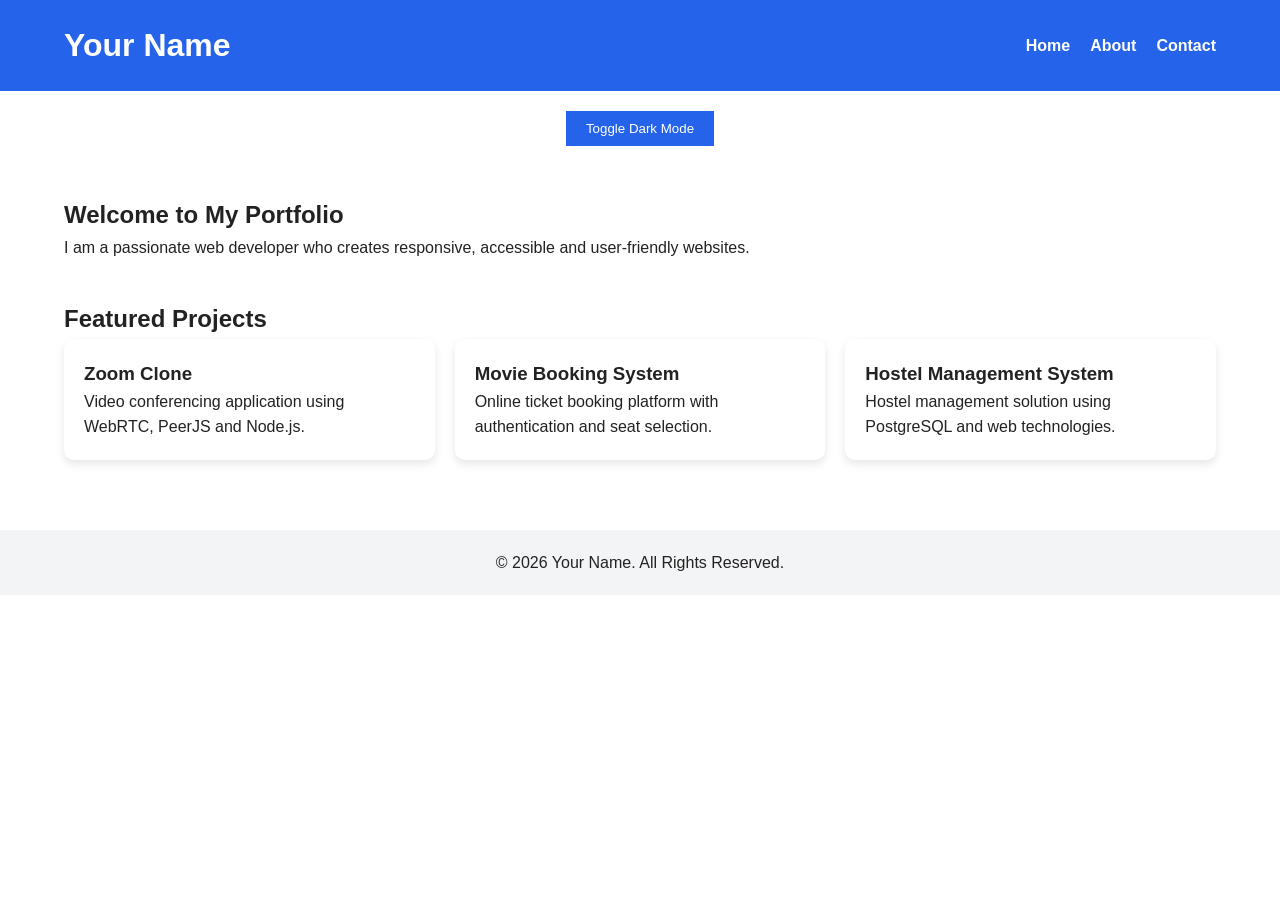
<file: index.html>
<!DOCTYPE html>
<html lang="en">
<head>
    <meta charset="UTF-8">
    <meta name="description" content="Personal Portfolio Website showcasing projects, skills and contact information.">
    <meta name="keywords" content="Portfolio, Web Developer, HTML5, CSS3, JavaScript">
    <meta name="author" content="Your Name">
    <meta name="viewport" content="width=device-width, initial-scale=1.0">

    <title>Portfolio | Home</title>

    <link rel="stylesheet" href="style.css">
</head>

<body>

<header>
    <div class="container header-container">
        <h1>Your Name</h1>

        <nav aria-label="Main Navigation">
            <ul>
                <li><a href="index.html" aria-current="page">Home</a></li>
                <li><a href="about.html">About</a></li>
                <li><a href="contact.html">Contact</a></li>
            </ul>
        </nav>
    </div>
</header>

<button class="theme-btn" onclick="toggleTheme()">
    Toggle Dark Mode
</button>

<main class="container">

    <section>
        <h2>Welcome to My Portfolio</h2>
        <p>
            I am a passionate web developer who creates responsive,
            accessible and user-friendly websites.
        </p>
    </section>

    <section>
        <h2>Featured Projects</h2>

        <div class="grid-container">

            <article>
                <h3>Zoom Clone</h3>
                <p>Video conferencing application using WebRTC, PeerJS and Node.js.</p>
            </article>

            <article>
                <h3>Movie Booking System</h3>
                <p>Online ticket booking platform with authentication and seat selection.</p>
            </article>

            <article>
                <h3>Hostel Management System</h3>
                <p>Hostel management solution using PostgreSQL and web technologies.</p>
            </article>

        </div>
    </section>

</main>

<footer>
    <p>&copy; 2026 Your Name. All Rights Reserved.</p>
</footer>

<script src="script.js"></script>

</body>
</html>
</file>
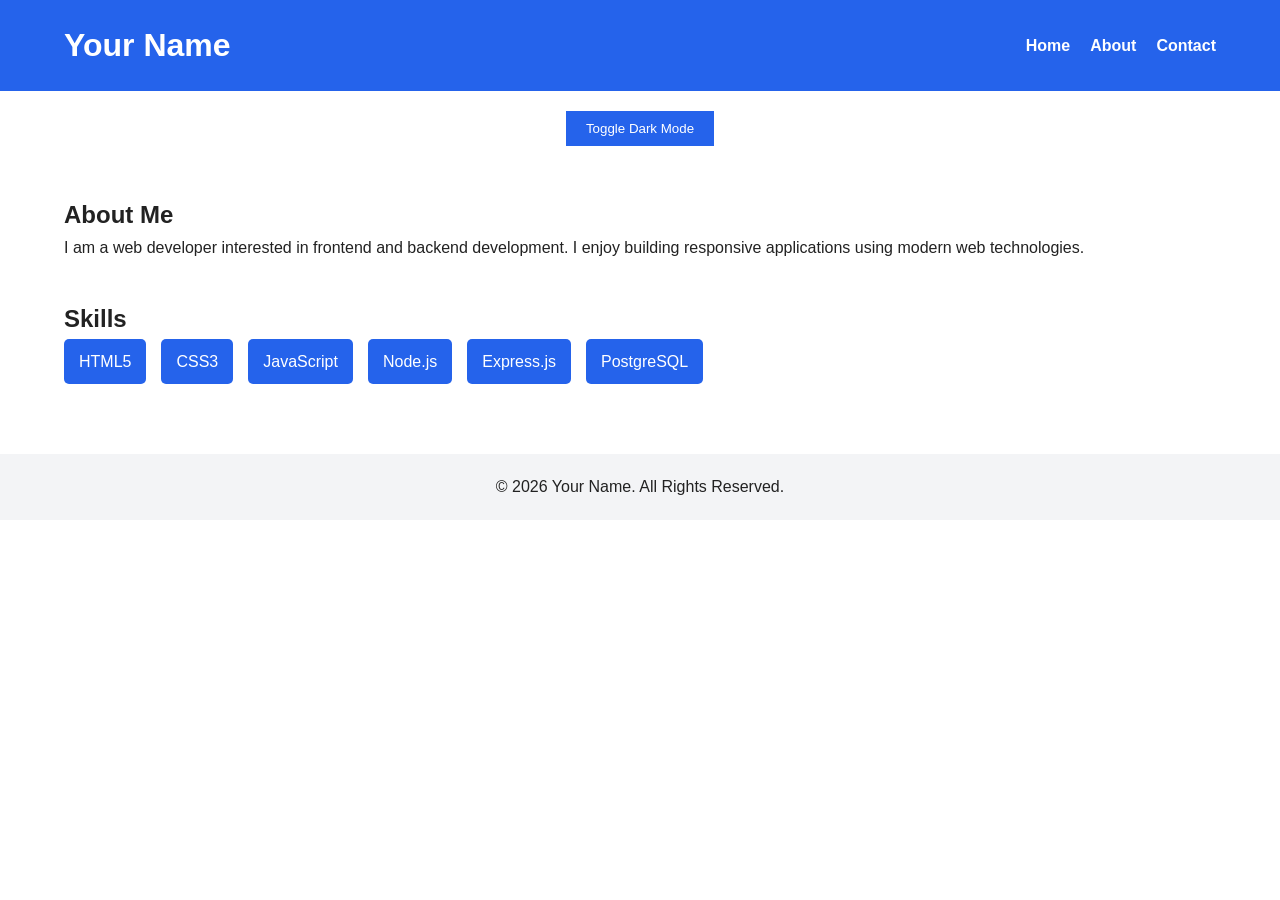
<file: about.html>
<!DOCTYPE html>
<html lang="en">
<head>
    <meta charset="UTF-8">
    <meta name="description" content="Learn more about my skills, education and experience.">
    <meta name="viewport" content="width=device-width, initial-scale=1.0">

    <title>Portfolio | About</title>

    <link rel="stylesheet" href="style.css">
</head>

<body>

<header>
    <div class="container header-container">
        <h1>Your Name</h1>

        <nav aria-label="Main Navigation">
            <ul>
                <li><a href="index.html">Home</a></li>
                <li><a href="about.html" aria-current="page">About</a></li>
                <li><a href="contact.html">Contact</a></li>
            </ul>
        </nav>
    </div>
</header>

<button class="theme-btn" onclick="toggleTheme()">
    Toggle Dark Mode
</button>

<main class="container">

    <section>
        <h2>About Me</h2>

        <p>
            I am a web developer interested in frontend and backend
            development. I enjoy building responsive applications
            using modern web technologies.
        </p>
    </section>

    <section>
        <h2>Skills</h2>

        <ul class="skills">
            <li>HTML5</li>
            <li>CSS3</li>
            <li>JavaScript</li>
            <li>Node.js</li>
            <li>Express.js</li>
            <li>PostgreSQL</li>
        </ul>
    </section>

</main>

<footer>
    <p>&copy; 2026 Your Name. All Rights Reserved.</p>
</footer>

<script src="script.js"></script>

</body>
</html>
</file>
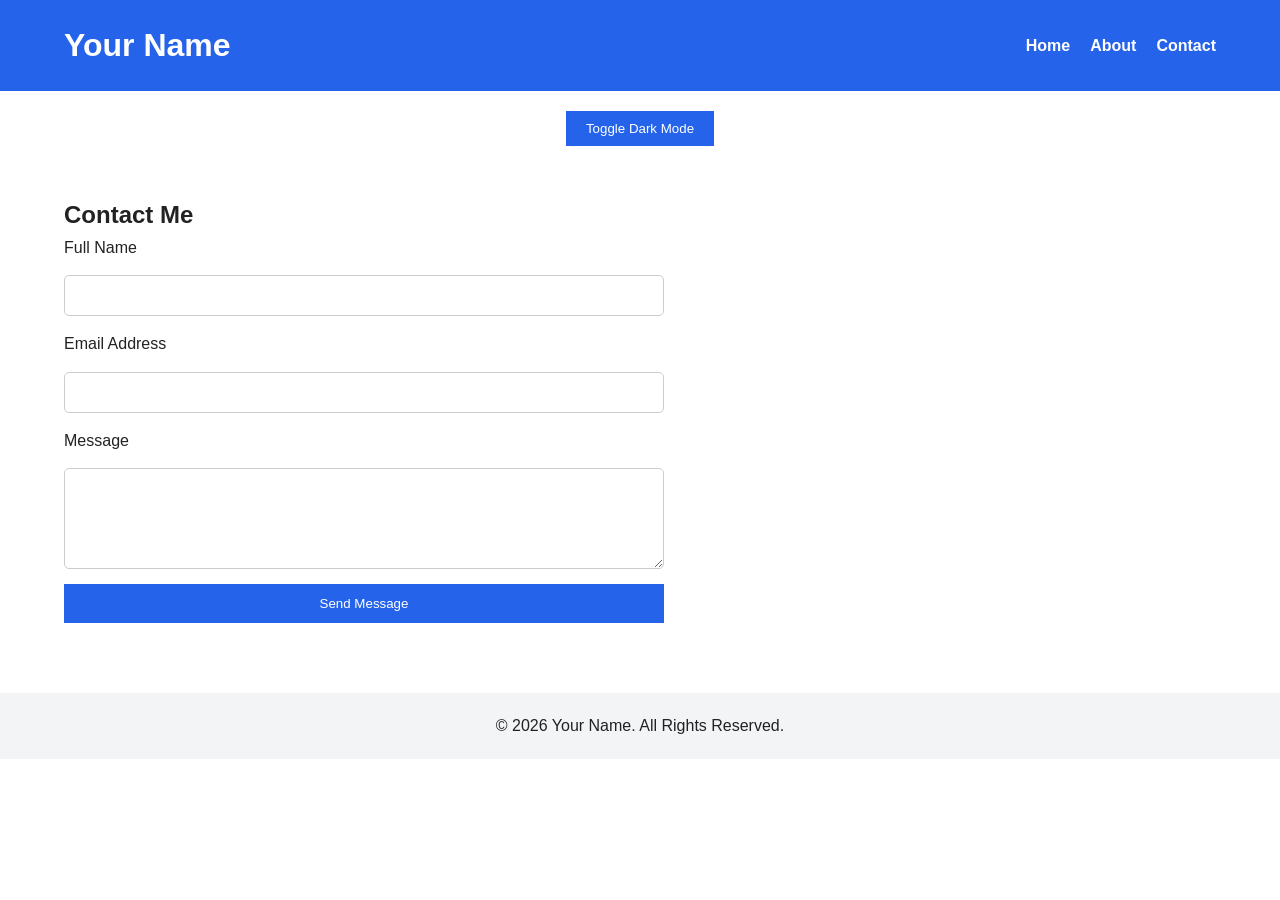
<file: contact.html>
<!DOCTYPE html>
<html lang="en">
<head>
    <meta charset="UTF-8">
    <meta name="description" content="Contact me for projects and collaborations.">
    <meta name="viewport" content="width=device-width, initial-scale=1.0">

    <title>Portfolio | Contact</title>

    <link rel="stylesheet" href="style.css">
</head>

<body>

<header>
    <div class="container header-container">
        <h1>Your Name</h1>

        <nav aria-label="Main Navigation">
            <ul>
                <li><a href="index.html">Home</a></li>
                <li><a href="about.html">About</a></li>
                <li><a href="contact.html" aria-current="page">Contact</a></li>
            </ul>
        </nav>
    </div>
</header>

<button class="theme-btn" onclick="toggleTheme()">
    Toggle Dark Mode
</button>

<main class="container">

    <section>
        <h2>Contact Me</h2>

        <form aria-label="Contact Form">

            <label for="name">Full Name</label>
            <input
                type="text"
                id="name"
                name="name"
                required>

            <label for="email">Email Address</label>
            <input
                type="email"
                id="email"
                name="email"
                required>

            <label for="message">Message</label>
            <textarea
                id="message"
                name="message"
                rows="5"
                required></textarea>

            <button type="submit">
                Send Message
            </button>

        </form>

    </section>

</main>

<footer>
    <p>&copy; 2026 Your Name. All Rights Reserved.</p>
</footer>

<script src="script.js"></script>

</body>
</html>
</file>
<file: style.css>
:root {
    --bg-color: #ffffff;
    --text-color: #222;
    --primary-color: #2563eb;
    --secondary-color: #f3f4f6;
    --card-color: #ffffff;
}

.dark-mode {
    --bg-color: #121212;
    --text-color: #ffffff;
    --primary-color: #60a5fa;
    --secondary-color: #1f1f1f;
    --card-color: #242424;
}

*{
    margin:0;
    padding:0;
    box-sizing:border-box;
}

body{
    font-family: Arial, sans-serif;
    background:var(--bg-color);
    color:var(--text-color);
    line-height:1.6;
    transition:0.3s;
}

.container{
    width:90%;
    max-width:1200px;
    margin:auto;
}

header{
    background:var(--primary-color);
    color:white;
    padding:20px 0;
}

.header-container{
    display:flex;
    justify-content:space-between;
    align-items:center;
}

nav ul{
    display:flex;
    gap:20px;
    list-style:none;
}

nav a{
    color:white;
    text-decoration:none;
    font-weight:bold;
}

.theme-btn{
    display:block;
    margin:20px auto;
    padding:10px 20px;
    cursor:pointer;
}

main{
    padding:30px 0;
}

section{
    margin-bottom:40px;
}

.grid-container{
    display:grid;
    grid-template-columns:1fr;
    gap:20px;
}

article{
    background:var(--card-color);
    padding:20px;
    border-radius:10px;
    box-shadow:0 4px 10px rgba(0,0,0,0.1);
}

.skills{
    display:flex;
    flex-wrap:wrap;
    gap:15px;
    list-style:none;
}

.skills li{
    background:var(--primary-color);
    color:white;
    padding:10px 15px;
    border-radius:5px;
}

form{
    display:flex;
    flex-direction:column;
    gap:15px;
    max-width:600px;
}

input,
textarea{
    padding:12px;
    border:1px solid #ccc;
    border-radius:5px;
}

button{
    padding:12px;
    border:none;
    background:var(--primary-color);
    color:white;
    cursor:pointer;
}

footer{
    text-align:center;
    background:var(--secondary-color);
    padding:20px;
}

/* Tablet */

@media (min-width:768px){

    .grid-container{
        grid-template-columns:repeat(2,1fr);
    }
}

/* Desktop */

@media (min-width:1024px){

    .grid-container{
        grid-template-columns:repeat(3,1fr);
    }
}

/* Mobile */

@media (max-width:768px){

    .header-container{
        flex-direction:column;
        gap:15px;
    }

    nav ul{
        flex-direction:column;
        align-items:center;
    }
}
</file>
